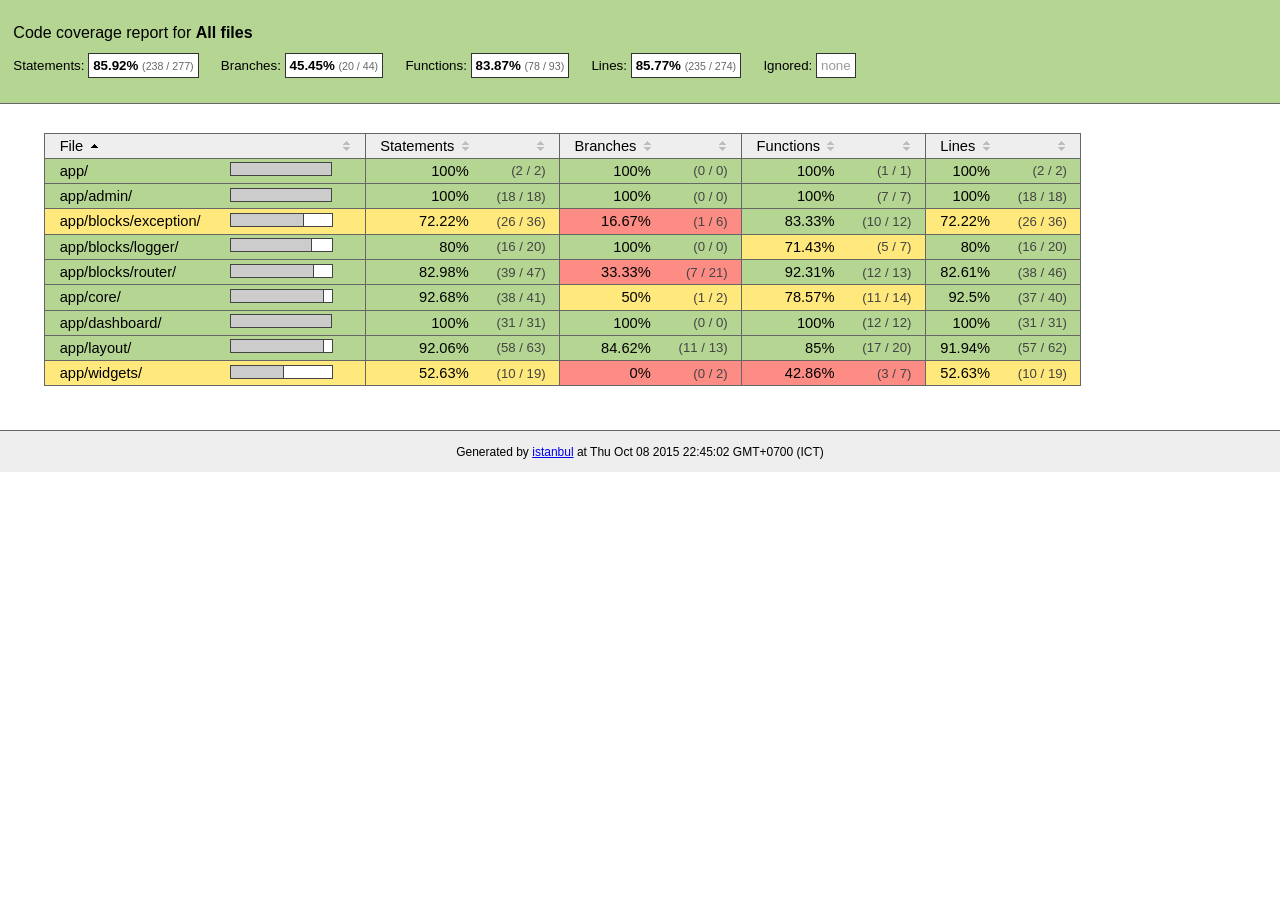
<file: report/coverage/report-html/index.html>
<!doctype html>
<html lang="en">
<head>
    <title>Code coverage report for All files</title>
    <meta charset="utf-8">
    <link rel="stylesheet" href="prettify.css">
    <link rel="stylesheet" href="base.css">
    <style type='text/css'>
        div.coverage-summary .sorter {
            background-image: url(sort-arrow-sprite.png);
        }
    </style>
</head>
<body>
<div class="header high">
    <h1>Code coverage report for <span class="entity">All files</span></h1>
    <h2>
        Statements: <span class="metric">85.92% <small>(238 / 277)</small></span> &nbsp;&nbsp;&nbsp;&nbsp;
        Branches: <span class="metric">45.45% <small>(20 / 44)</small></span> &nbsp;&nbsp;&nbsp;&nbsp;
        Functions: <span class="metric">83.87% <small>(78 / 93)</small></span> &nbsp;&nbsp;&nbsp;&nbsp;
        Lines: <span class="metric">85.77% <small>(235 / 274)</small></span> &nbsp;&nbsp;&nbsp;&nbsp;
        Ignored: <span class="metric"><span class="ignore-none">none</span></span> &nbsp;&nbsp;&nbsp;&nbsp;
    </h2>
    <div class="path"></div>
</div>
<div class="body">
<div class="coverage-summary">
<table>
<thead>
<tr>
   <th data-col="file" data-fmt="html" data-html="true" class="file">File</th>
   <th data-col="pic" data-type="number" data-fmt="html" data-html="true" class="pic"></th>
   <th data-col="statements" data-type="number" data-fmt="pct" class="pct">Statements</th>
   <th data-col="statements_raw" data-type="number" data-fmt="html" class="abs"></th>
   <th data-col="branches" data-type="number" data-fmt="pct" class="pct">Branches</th>
   <th data-col="branches_raw" data-type="number" data-fmt="html" class="abs"></th>
   <th data-col="functions" data-type="number" data-fmt="pct" class="pct">Functions</th>
   <th data-col="functions_raw" data-type="number" data-fmt="html" class="abs"></th>
   <th data-col="lines" data-type="number" data-fmt="pct" class="pct">Lines</th>
   <th data-col="lines_raw" data-type="number" data-fmt="html" class="abs"></th>
</tr>
</thead>
<tbody><tr>
	<td class="file high" data-value="app/"><a href="app/index.html">app/</a></td>
	<td data-value="100" class="pic high"><span class="cover-fill cover-full" style="width: 100px;"></span><span class="cover-empty" style="width:0px;"></span></td>
	<td data-value="100" class="pct high">100%</td>
	<td data-value="2" class="abs high">(2&nbsp;/&nbsp;2)</td>
	<td data-value="100" class="pct high">100%</td>
	<td data-value="0" class="abs high">(0&nbsp;/&nbsp;0)</td>
	<td data-value="100" class="pct high">100%</td>
	<td data-value="1" class="abs high">(1&nbsp;/&nbsp;1)</td>
	<td data-value="100" class="pct high">100%</td>
	<td data-value="2" class="abs high">(2&nbsp;/&nbsp;2)</td>
	</tr>

<tr>
	<td class="file high" data-value="app/admin/"><a href="app/admin/index.html">app/admin/</a></td>
	<td data-value="100" class="pic high"><span class="cover-fill cover-full" style="width: 100px;"></span><span class="cover-empty" style="width:0px;"></span></td>
	<td data-value="100" class="pct high">100%</td>
	<td data-value="18" class="abs high">(18&nbsp;/&nbsp;18)</td>
	<td data-value="100" class="pct high">100%</td>
	<td data-value="0" class="abs high">(0&nbsp;/&nbsp;0)</td>
	<td data-value="100" class="pct high">100%</td>
	<td data-value="7" class="abs high">(7&nbsp;/&nbsp;7)</td>
	<td data-value="100" class="pct high">100%</td>
	<td data-value="18" class="abs high">(18&nbsp;/&nbsp;18)</td>
	</tr>

<tr>
	<td class="file medium" data-value="app/blocks/exception/"><a href="app/blocks/exception/index.html">app/blocks/exception/</a></td>
	<td data-value="72.22" class="pic medium"><span class="cover-fill" style="width: 72px;"></span><span class="cover-empty" style="width:28px;"></span></td>
	<td data-value="72.22" class="pct medium">72.22%</td>
	<td data-value="36" class="abs medium">(26&nbsp;/&nbsp;36)</td>
	<td data-value="16.67" class="pct low">16.67%</td>
	<td data-value="6" class="abs low">(1&nbsp;/&nbsp;6)</td>
	<td data-value="83.33" class="pct high">83.33%</td>
	<td data-value="12" class="abs high">(10&nbsp;/&nbsp;12)</td>
	<td data-value="72.22" class="pct medium">72.22%</td>
	<td data-value="36" class="abs medium">(26&nbsp;/&nbsp;36)</td>
	</tr>

<tr>
	<td class="file high" data-value="app/blocks/logger/"><a href="app/blocks/logger/index.html">app/blocks/logger/</a></td>
	<td data-value="80" class="pic high"><span class="cover-fill" style="width: 80px;"></span><span class="cover-empty" style="width:20px;"></span></td>
	<td data-value="80" class="pct high">80%</td>
	<td data-value="20" class="abs high">(16&nbsp;/&nbsp;20)</td>
	<td data-value="100" class="pct high">100%</td>
	<td data-value="0" class="abs high">(0&nbsp;/&nbsp;0)</td>
	<td data-value="71.43" class="pct medium">71.43%</td>
	<td data-value="7" class="abs medium">(5&nbsp;/&nbsp;7)</td>
	<td data-value="80" class="pct high">80%</td>
	<td data-value="20" class="abs high">(16&nbsp;/&nbsp;20)</td>
	</tr>

<tr>
	<td class="file high" data-value="app/blocks/router/"><a href="app/blocks/router/index.html">app/blocks/router/</a></td>
	<td data-value="82.98" class="pic high"><span class="cover-fill" style="width: 82px;"></span><span class="cover-empty" style="width:18px;"></span></td>
	<td data-value="82.98" class="pct high">82.98%</td>
	<td data-value="47" class="abs high">(39&nbsp;/&nbsp;47)</td>
	<td data-value="33.33" class="pct low">33.33%</td>
	<td data-value="21" class="abs low">(7&nbsp;/&nbsp;21)</td>
	<td data-value="92.31" class="pct high">92.31%</td>
	<td data-value="13" class="abs high">(12&nbsp;/&nbsp;13)</td>
	<td data-value="82.61" class="pct high">82.61%</td>
	<td data-value="46" class="abs high">(38&nbsp;/&nbsp;46)</td>
	</tr>

<tr>
	<td class="file high" data-value="app/core/"><a href="app/core/index.html">app/core/</a></td>
	<td data-value="92.68" class="pic high"><span class="cover-fill" style="width: 92px;"></span><span class="cover-empty" style="width:8px;"></span></td>
	<td data-value="92.68" class="pct high">92.68%</td>
	<td data-value="41" class="abs high">(38&nbsp;/&nbsp;41)</td>
	<td data-value="50" class="pct medium">50%</td>
	<td data-value="2" class="abs medium">(1&nbsp;/&nbsp;2)</td>
	<td data-value="78.57" class="pct medium">78.57%</td>
	<td data-value="14" class="abs medium">(11&nbsp;/&nbsp;14)</td>
	<td data-value="92.5" class="pct high">92.5%</td>
	<td data-value="40" class="abs high">(37&nbsp;/&nbsp;40)</td>
	</tr>

<tr>
	<td class="file high" data-value="app/dashboard/"><a href="app/dashboard/index.html">app/dashboard/</a></td>
	<td data-value="100" class="pic high"><span class="cover-fill cover-full" style="width: 100px;"></span><span class="cover-empty" style="width:0px;"></span></td>
	<td data-value="100" class="pct high">100%</td>
	<td data-value="31" class="abs high">(31&nbsp;/&nbsp;31)</td>
	<td data-value="100" class="pct high">100%</td>
	<td data-value="0" class="abs high">(0&nbsp;/&nbsp;0)</td>
	<td data-value="100" class="pct high">100%</td>
	<td data-value="12" class="abs high">(12&nbsp;/&nbsp;12)</td>
	<td data-value="100" class="pct high">100%</td>
	<td data-value="31" class="abs high">(31&nbsp;/&nbsp;31)</td>
	</tr>

<tr>
	<td class="file high" data-value="app/layout/"><a href="app/layout/index.html">app/layout/</a></td>
	<td data-value="92.06" class="pic high"><span class="cover-fill" style="width: 92px;"></span><span class="cover-empty" style="width:8px;"></span></td>
	<td data-value="92.06" class="pct high">92.06%</td>
	<td data-value="63" class="abs high">(58&nbsp;/&nbsp;63)</td>
	<td data-value="84.62" class="pct high">84.62%</td>
	<td data-value="13" class="abs high">(11&nbsp;/&nbsp;13)</td>
	<td data-value="85" class="pct high">85%</td>
	<td data-value="20" class="abs high">(17&nbsp;/&nbsp;20)</td>
	<td data-value="91.94" class="pct high">91.94%</td>
	<td data-value="62" class="abs high">(57&nbsp;/&nbsp;62)</td>
	</tr>

<tr>
	<td class="file medium" data-value="app/widgets/"><a href="app/widgets/index.html">app/widgets/</a></td>
	<td data-value="52.63" class="pic medium"><span class="cover-fill" style="width: 52px;"></span><span class="cover-empty" style="width:48px;"></span></td>
	<td data-value="52.63" class="pct medium">52.63%</td>
	<td data-value="19" class="abs medium">(10&nbsp;/&nbsp;19)</td>
	<td data-value="0" class="pct low">0%</td>
	<td data-value="2" class="abs low">(0&nbsp;/&nbsp;2)</td>
	<td data-value="42.86" class="pct low">42.86%</td>
	<td data-value="7" class="abs low">(3&nbsp;/&nbsp;7)</td>
	<td data-value="52.63" class="pct medium">52.63%</td>
	<td data-value="19" class="abs medium">(10&nbsp;/&nbsp;19)</td>
	</tr>

</tbody>
</table>
</div>
</div>
<div class="footer">
    <div class="meta">Generated by <a href="http://istanbul-js.org/" target="_blank">istanbul</a> at Thu Oct 08 2015 22:45:02 GMT+0700 (ICT)</div>
</div>
<script src="prettify.js"></script>
<script>
window.onload = function () {
        if (typeof prettyPrint === 'function') {
            prettyPrint();
        }
};
</script>
<script src="sorter.js"></script>
</body>
</html>
</file>
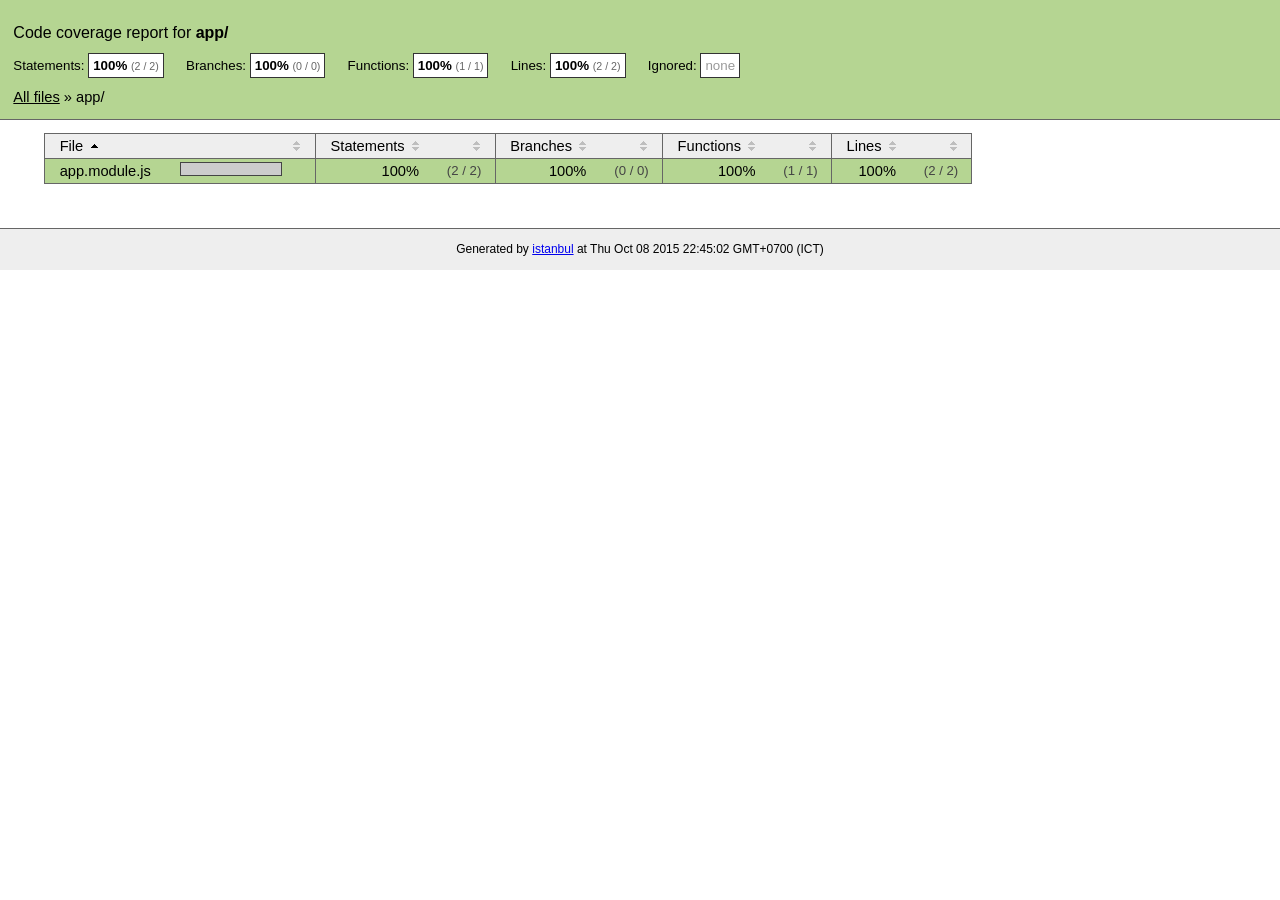
<file: report/coverage/report-html/app/index.html>
<!doctype html>
<html lang="en">
<head>
    <title>Code coverage report for app/</title>
    <meta charset="utf-8">
    <link rel="stylesheet" href="../prettify.css">
    <link rel="stylesheet" href="../base.css">
    <style type='text/css'>
        div.coverage-summary .sorter {
            background-image: url(../sort-arrow-sprite.png);
        }
    </style>
</head>
<body>
<div class="header high">
    <h1>Code coverage report for <span class="entity">app/</span></h1>
    <h2>
        Statements: <span class="metric">100% <small>(2 / 2)</small></span> &nbsp;&nbsp;&nbsp;&nbsp;
        Branches: <span class="metric">100% <small>(0 / 0)</small></span> &nbsp;&nbsp;&nbsp;&nbsp;
        Functions: <span class="metric">100% <small>(1 / 1)</small></span> &nbsp;&nbsp;&nbsp;&nbsp;
        Lines: <span class="metric">100% <small>(2 / 2)</small></span> &nbsp;&nbsp;&nbsp;&nbsp;
        Ignored: <span class="metric"><span class="ignore-none">none</span></span> &nbsp;&nbsp;&nbsp;&nbsp;
    </h2>
    <div class="path"><a href="../index.html">All files</a> &#187; app/</div>
</div>
<div class="body">
<div class="coverage-summary">
<table>
<thead>
<tr>
   <th data-col="file" data-fmt="html" data-html="true" class="file">File</th>
   <th data-col="pic" data-type="number" data-fmt="html" data-html="true" class="pic"></th>
   <th data-col="statements" data-type="number" data-fmt="pct" class="pct">Statements</th>
   <th data-col="statements_raw" data-type="number" data-fmt="html" class="abs"></th>
   <th data-col="branches" data-type="number" data-fmt="pct" class="pct">Branches</th>
   <th data-col="branches_raw" data-type="number" data-fmt="html" class="abs"></th>
   <th data-col="functions" data-type="number" data-fmt="pct" class="pct">Functions</th>
   <th data-col="functions_raw" data-type="number" data-fmt="html" class="abs"></th>
   <th data-col="lines" data-type="number" data-fmt="pct" class="pct">Lines</th>
   <th data-col="lines_raw" data-type="number" data-fmt="html" class="abs"></th>
</tr>
</thead>
<tbody><tr>
	<td class="file high" data-value="app.module.js"><a href="app.module.js.html">app.module.js</a></td>
	<td data-value="100" class="pic high"><span class="cover-fill cover-full" style="width: 100px;"></span><span class="cover-empty" style="width:0px;"></span></td>
	<td data-value="100" class="pct high">100%</td>
	<td data-value="2" class="abs high">(2&nbsp;/&nbsp;2)</td>
	<td data-value="100" class="pct high">100%</td>
	<td data-value="0" class="abs high">(0&nbsp;/&nbsp;0)</td>
	<td data-value="100" class="pct high">100%</td>
	<td data-value="1" class="abs high">(1&nbsp;/&nbsp;1)</td>
	<td data-value="100" class="pct high">100%</td>
	<td data-value="2" class="abs high">(2&nbsp;/&nbsp;2)</td>
	</tr>

</tbody>
</table>
</div>
</div>
<div class="footer">
    <div class="meta">Generated by <a href="http://istanbul-js.org/" target="_blank">istanbul</a> at Thu Oct 08 2015 22:45:02 GMT+0700 (ICT)</div>
</div>
<script src="../prettify.js"></script>
<script>
window.onload = function () {
        if (typeof prettyPrint === 'function') {
            prettyPrint();
        }
};
</script>
<script src="../sorter.js"></script>
</body>
</html>
</file>
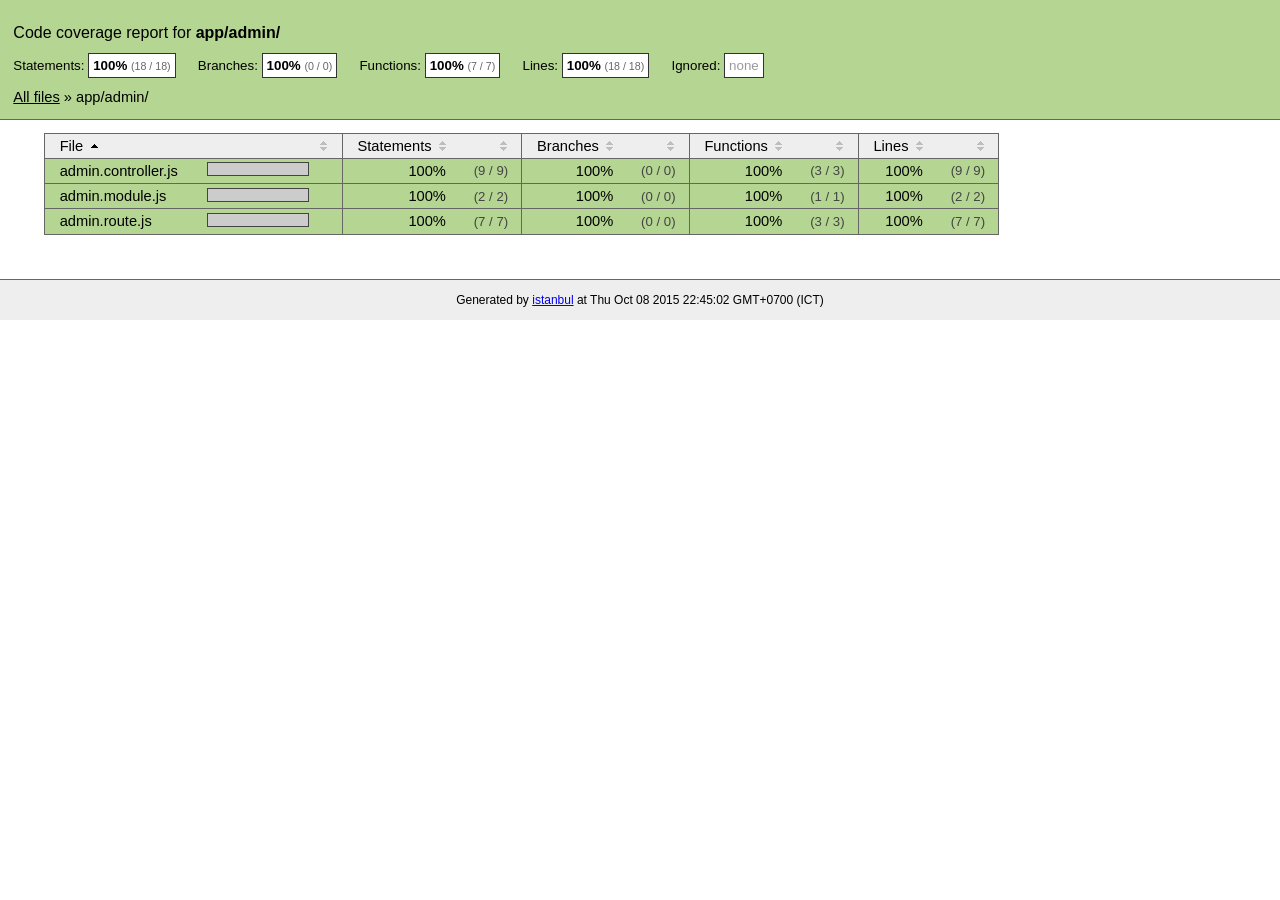
<file: report/coverage/report-html/app/admin/index.html>
<!doctype html>
<html lang="en">
<head>
    <title>Code coverage report for app/admin/</title>
    <meta charset="utf-8">
    <link rel="stylesheet" href="../../prettify.css">
    <link rel="stylesheet" href="../../base.css">
    <style type='text/css'>
        div.coverage-summary .sorter {
            background-image: url(../../sort-arrow-sprite.png);
        }
    </style>
</head>
<body>
<div class="header high">
    <h1>Code coverage report for <span class="entity">app/admin/</span></h1>
    <h2>
        Statements: <span class="metric">100% <small>(18 / 18)</small></span> &nbsp;&nbsp;&nbsp;&nbsp;
        Branches: <span class="metric">100% <small>(0 / 0)</small></span> &nbsp;&nbsp;&nbsp;&nbsp;
        Functions: <span class="metric">100% <small>(7 / 7)</small></span> &nbsp;&nbsp;&nbsp;&nbsp;
        Lines: <span class="metric">100% <small>(18 / 18)</small></span> &nbsp;&nbsp;&nbsp;&nbsp;
        Ignored: <span class="metric"><span class="ignore-none">none</span></span> &nbsp;&nbsp;&nbsp;&nbsp;
    </h2>
    <div class="path"><a href="../../index.html">All files</a> &#187; app/admin/</div>
</div>
<div class="body">
<div class="coverage-summary">
<table>
<thead>
<tr>
   <th data-col="file" data-fmt="html" data-html="true" class="file">File</th>
   <th data-col="pic" data-type="number" data-fmt="html" data-html="true" class="pic"></th>
   <th data-col="statements" data-type="number" data-fmt="pct" class="pct">Statements</th>
   <th data-col="statements_raw" data-type="number" data-fmt="html" class="abs"></th>
   <th data-col="branches" data-type="number" data-fmt="pct" class="pct">Branches</th>
   <th data-col="branches_raw" data-type="number" data-fmt="html" class="abs"></th>
   <th data-col="functions" data-type="number" data-fmt="pct" class="pct">Functions</th>
   <th data-col="functions_raw" data-type="number" data-fmt="html" class="abs"></th>
   <th data-col="lines" data-type="number" data-fmt="pct" class="pct">Lines</th>
   <th data-col="lines_raw" data-type="number" data-fmt="html" class="abs"></th>
</tr>
</thead>
<tbody><tr>
	<td class="file high" data-value="admin.controller.js"><a href="admin.controller.js.html">admin.controller.js</a></td>
	<td data-value="100" class="pic high"><span class="cover-fill cover-full" style="width: 100px;"></span><span class="cover-empty" style="width:0px;"></span></td>
	<td data-value="100" class="pct high">100%</td>
	<td data-value="9" class="abs high">(9&nbsp;/&nbsp;9)</td>
	<td data-value="100" class="pct high">100%</td>
	<td data-value="0" class="abs high">(0&nbsp;/&nbsp;0)</td>
	<td data-value="100" class="pct high">100%</td>
	<td data-value="3" class="abs high">(3&nbsp;/&nbsp;3)</td>
	<td data-value="100" class="pct high">100%</td>
	<td data-value="9" class="abs high">(9&nbsp;/&nbsp;9)</td>
	</tr>

<tr>
	<td class="file high" data-value="admin.module.js"><a href="admin.module.js.html">admin.module.js</a></td>
	<td data-value="100" class="pic high"><span class="cover-fill cover-full" style="width: 100px;"></span><span class="cover-empty" style="width:0px;"></span></td>
	<td data-value="100" class="pct high">100%</td>
	<td data-value="2" class="abs high">(2&nbsp;/&nbsp;2)</td>
	<td data-value="100" class="pct high">100%</td>
	<td data-value="0" class="abs high">(0&nbsp;/&nbsp;0)</td>
	<td data-value="100" class="pct high">100%</td>
	<td data-value="1" class="abs high">(1&nbsp;/&nbsp;1)</td>
	<td data-value="100" class="pct high">100%</td>
	<td data-value="2" class="abs high">(2&nbsp;/&nbsp;2)</td>
	</tr>

<tr>
	<td class="file high" data-value="admin.route.js"><a href="admin.route.js.html">admin.route.js</a></td>
	<td data-value="100" class="pic high"><span class="cover-fill cover-full" style="width: 100px;"></span><span class="cover-empty" style="width:0px;"></span></td>
	<td data-value="100" class="pct high">100%</td>
	<td data-value="7" class="abs high">(7&nbsp;/&nbsp;7)</td>
	<td data-value="100" class="pct high">100%</td>
	<td data-value="0" class="abs high">(0&nbsp;/&nbsp;0)</td>
	<td data-value="100" class="pct high">100%</td>
	<td data-value="3" class="abs high">(3&nbsp;/&nbsp;3)</td>
	<td data-value="100" class="pct high">100%</td>
	<td data-value="7" class="abs high">(7&nbsp;/&nbsp;7)</td>
	</tr>

</tbody>
</table>
</div>
</div>
<div class="footer">
    <div class="meta">Generated by <a href="http://istanbul-js.org/" target="_blank">istanbul</a> at Thu Oct 08 2015 22:45:02 GMT+0700 (ICT)</div>
</div>
<script src="../../prettify.js"></script>
<script>
window.onload = function () {
        if (typeof prettyPrint === 'function') {
            prettyPrint();
        }
};
</script>
<script src="../../sorter.js"></script>
</body>
</html>
</file>
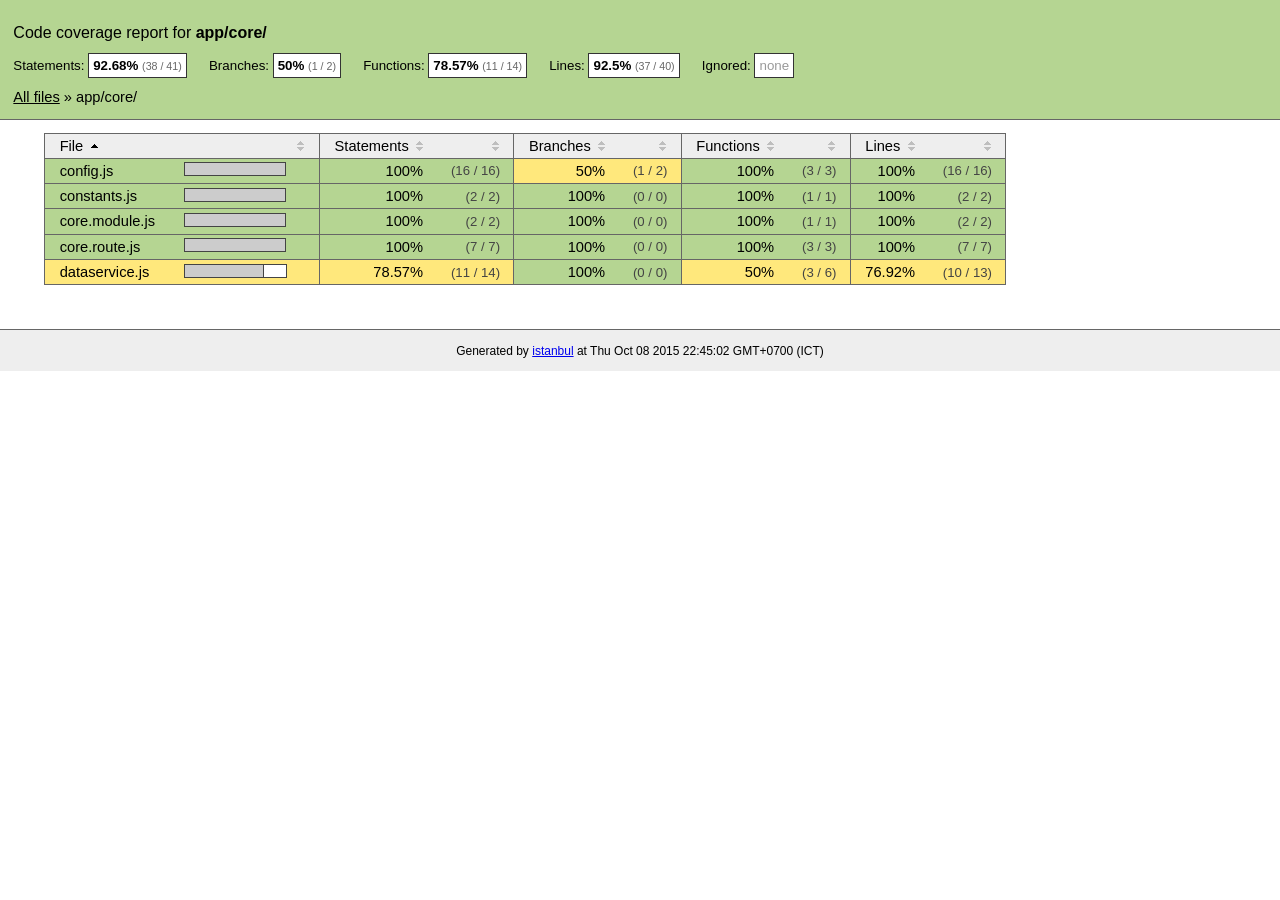
<file: report/coverage/report-html/app/core/index.html>
<!doctype html>
<html lang="en">
<head>
    <title>Code coverage report for app/core/</title>
    <meta charset="utf-8">
    <link rel="stylesheet" href="../../prettify.css">
    <link rel="stylesheet" href="../../base.css">
    <style type='text/css'>
        div.coverage-summary .sorter {
            background-image: url(../../sort-arrow-sprite.png);
        }
    </style>
</head>
<body>
<div class="header high">
    <h1>Code coverage report for <span class="entity">app/core/</span></h1>
    <h2>
        Statements: <span class="metric">92.68% <small>(38 / 41)</small></span> &nbsp;&nbsp;&nbsp;&nbsp;
        Branches: <span class="metric">50% <small>(1 / 2)</small></span> &nbsp;&nbsp;&nbsp;&nbsp;
        Functions: <span class="metric">78.57% <small>(11 / 14)</small></span> &nbsp;&nbsp;&nbsp;&nbsp;
        Lines: <span class="metric">92.5% <small>(37 / 40)</small></span> &nbsp;&nbsp;&nbsp;&nbsp;
        Ignored: <span class="metric"><span class="ignore-none">none</span></span> &nbsp;&nbsp;&nbsp;&nbsp;
    </h2>
    <div class="path"><a href="../../index.html">All files</a> &#187; app/core/</div>
</div>
<div class="body">
<div class="coverage-summary">
<table>
<thead>
<tr>
   <th data-col="file" data-fmt="html" data-html="true" class="file">File</th>
   <th data-col="pic" data-type="number" data-fmt="html" data-html="true" class="pic"></th>
   <th data-col="statements" data-type="number" data-fmt="pct" class="pct">Statements</th>
   <th data-col="statements_raw" data-type="number" data-fmt="html" class="abs"></th>
   <th data-col="branches" data-type="number" data-fmt="pct" class="pct">Branches</th>
   <th data-col="branches_raw" data-type="number" data-fmt="html" class="abs"></th>
   <th data-col="functions" data-type="number" data-fmt="pct" class="pct">Functions</th>
   <th data-col="functions_raw" data-type="number" data-fmt="html" class="abs"></th>
   <th data-col="lines" data-type="number" data-fmt="pct" class="pct">Lines</th>
   <th data-col="lines_raw" data-type="number" data-fmt="html" class="abs"></th>
</tr>
</thead>
<tbody><tr>
	<td class="file high" data-value="config.js"><a href="config.js.html">config.js</a></td>
	<td data-value="100" class="pic high"><span class="cover-fill cover-full" style="width: 100px;"></span><span class="cover-empty" style="width:0px;"></span></td>
	<td data-value="100" class="pct high">100%</td>
	<td data-value="16" class="abs high">(16&nbsp;/&nbsp;16)</td>
	<td data-value="50" class="pct medium">50%</td>
	<td data-value="2" class="abs medium">(1&nbsp;/&nbsp;2)</td>
	<td data-value="100" class="pct high">100%</td>
	<td data-value="3" class="abs high">(3&nbsp;/&nbsp;3)</td>
	<td data-value="100" class="pct high">100%</td>
	<td data-value="16" class="abs high">(16&nbsp;/&nbsp;16)</td>
	</tr>

<tr>
	<td class="file high" data-value="constants.js"><a href="constants.js.html">constants.js</a></td>
	<td data-value="100" class="pic high"><span class="cover-fill cover-full" style="width: 100px;"></span><span class="cover-empty" style="width:0px;"></span></td>
	<td data-value="100" class="pct high">100%</td>
	<td data-value="2" class="abs high">(2&nbsp;/&nbsp;2)</td>
	<td data-value="100" class="pct high">100%</td>
	<td data-value="0" class="abs high">(0&nbsp;/&nbsp;0)</td>
	<td data-value="100" class="pct high">100%</td>
	<td data-value="1" class="abs high">(1&nbsp;/&nbsp;1)</td>
	<td data-value="100" class="pct high">100%</td>
	<td data-value="2" class="abs high">(2&nbsp;/&nbsp;2)</td>
	</tr>

<tr>
	<td class="file high" data-value="core.module.js"><a href="core.module.js.html">core.module.js</a></td>
	<td data-value="100" class="pic high"><span class="cover-fill cover-full" style="width: 100px;"></span><span class="cover-empty" style="width:0px;"></span></td>
	<td data-value="100" class="pct high">100%</td>
	<td data-value="2" class="abs high">(2&nbsp;/&nbsp;2)</td>
	<td data-value="100" class="pct high">100%</td>
	<td data-value="0" class="abs high">(0&nbsp;/&nbsp;0)</td>
	<td data-value="100" class="pct high">100%</td>
	<td data-value="1" class="abs high">(1&nbsp;/&nbsp;1)</td>
	<td data-value="100" class="pct high">100%</td>
	<td data-value="2" class="abs high">(2&nbsp;/&nbsp;2)</td>
	</tr>

<tr>
	<td class="file high" data-value="core.route.js"><a href="core.route.js.html">core.route.js</a></td>
	<td data-value="100" class="pic high"><span class="cover-fill cover-full" style="width: 100px;"></span><span class="cover-empty" style="width:0px;"></span></td>
	<td data-value="100" class="pct high">100%</td>
	<td data-value="7" class="abs high">(7&nbsp;/&nbsp;7)</td>
	<td data-value="100" class="pct high">100%</td>
	<td data-value="0" class="abs high">(0&nbsp;/&nbsp;0)</td>
	<td data-value="100" class="pct high">100%</td>
	<td data-value="3" class="abs high">(3&nbsp;/&nbsp;3)</td>
	<td data-value="100" class="pct high">100%</td>
	<td data-value="7" class="abs high">(7&nbsp;/&nbsp;7)</td>
	</tr>

<tr>
	<td class="file medium" data-value="dataservice.js"><a href="dataservice.js.html">dataservice.js</a></td>
	<td data-value="78.57" class="pic medium"><span class="cover-fill" style="width: 78px;"></span><span class="cover-empty" style="width:22px;"></span></td>
	<td data-value="78.57" class="pct medium">78.57%</td>
	<td data-value="14" class="abs medium">(11&nbsp;/&nbsp;14)</td>
	<td data-value="100" class="pct high">100%</td>
	<td data-value="0" class="abs high">(0&nbsp;/&nbsp;0)</td>
	<td data-value="50" class="pct medium">50%</td>
	<td data-value="6" class="abs medium">(3&nbsp;/&nbsp;6)</td>
	<td data-value="76.92" class="pct medium">76.92%</td>
	<td data-value="13" class="abs medium">(10&nbsp;/&nbsp;13)</td>
	</tr>

</tbody>
</table>
</div>
</div>
<div class="footer">
    <div class="meta">Generated by <a href="http://istanbul-js.org/" target="_blank">istanbul</a> at Thu Oct 08 2015 22:45:02 GMT+0700 (ICT)</div>
</div>
<script src="../../prettify.js"></script>
<script>
window.onload = function () {
        if (typeof prettyPrint === 'function') {
            prettyPrint();
        }
};
</script>
<script src="../../sorter.js"></script>
</body>
</html>
</file>
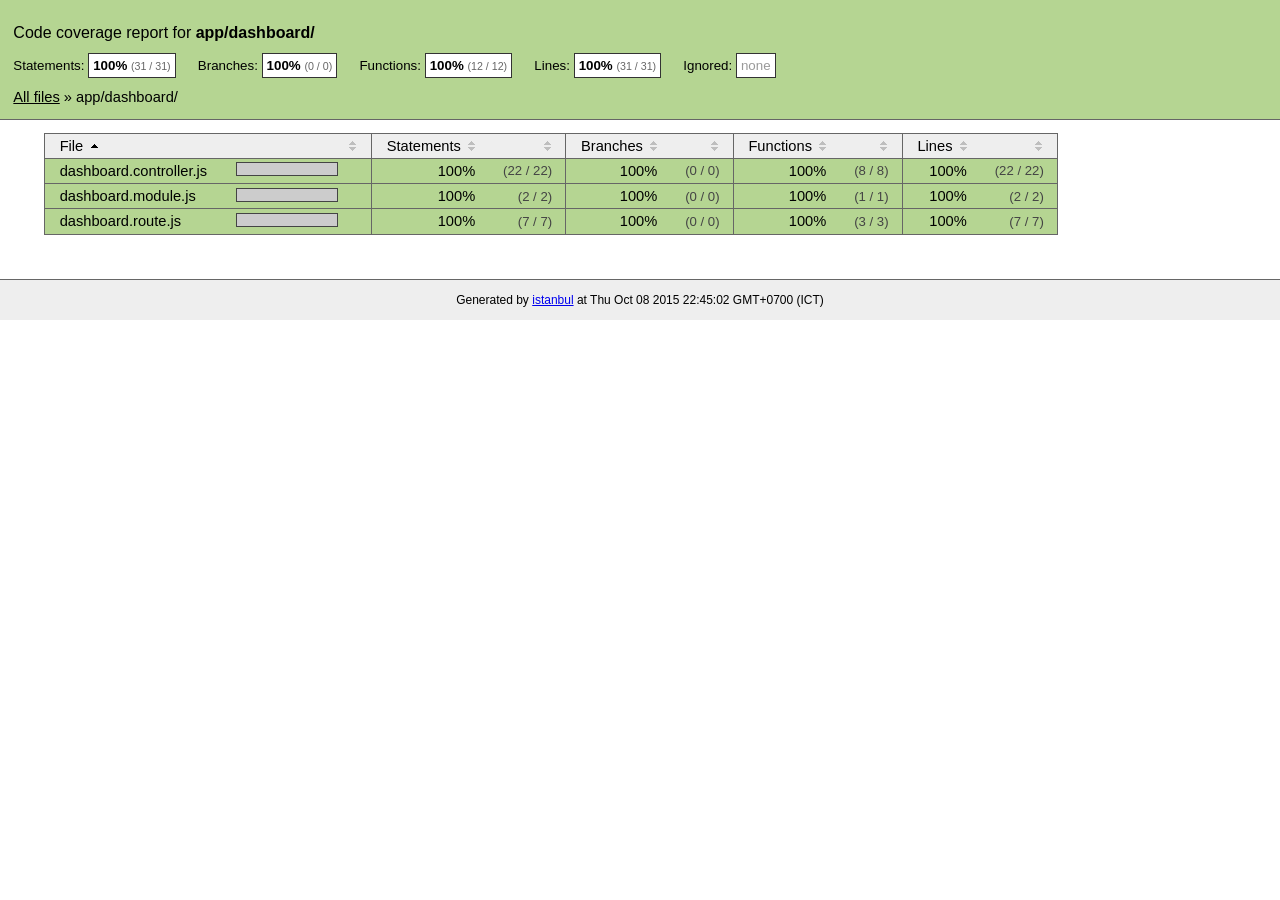
<file: report/coverage/report-html/app/dashboard/index.html>
<!doctype html>
<html lang="en">
<head>
    <title>Code coverage report for app/dashboard/</title>
    <meta charset="utf-8">
    <link rel="stylesheet" href="../../prettify.css">
    <link rel="stylesheet" href="../../base.css">
    <style type='text/css'>
        div.coverage-summary .sorter {
            background-image: url(../../sort-arrow-sprite.png);
        }
    </style>
</head>
<body>
<div class="header high">
    <h1>Code coverage report for <span class="entity">app/dashboard/</span></h1>
    <h2>
        Statements: <span class="metric">100% <small>(31 / 31)</small></span> &nbsp;&nbsp;&nbsp;&nbsp;
        Branches: <span class="metric">100% <small>(0 / 0)</small></span> &nbsp;&nbsp;&nbsp;&nbsp;
        Functions: <span class="metric">100% <small>(12 / 12)</small></span> &nbsp;&nbsp;&nbsp;&nbsp;
        Lines: <span class="metric">100% <small>(31 / 31)</small></span> &nbsp;&nbsp;&nbsp;&nbsp;
        Ignored: <span class="metric"><span class="ignore-none">none</span></span> &nbsp;&nbsp;&nbsp;&nbsp;
    </h2>
    <div class="path"><a href="../../index.html">All files</a> &#187; app/dashboard/</div>
</div>
<div class="body">
<div class="coverage-summary">
<table>
<thead>
<tr>
   <th data-col="file" data-fmt="html" data-html="true" class="file">File</th>
   <th data-col="pic" data-type="number" data-fmt="html" data-html="true" class="pic"></th>
   <th data-col="statements" data-type="number" data-fmt="pct" class="pct">Statements</th>
   <th data-col="statements_raw" data-type="number" data-fmt="html" class="abs"></th>
   <th data-col="branches" data-type="number" data-fmt="pct" class="pct">Branches</th>
   <th data-col="branches_raw" data-type="number" data-fmt="html" class="abs"></th>
   <th data-col="functions" data-type="number" data-fmt="pct" class="pct">Functions</th>
   <th data-col="functions_raw" data-type="number" data-fmt="html" class="abs"></th>
   <th data-col="lines" data-type="number" data-fmt="pct" class="pct">Lines</th>
   <th data-col="lines_raw" data-type="number" data-fmt="html" class="abs"></th>
</tr>
</thead>
<tbody><tr>
	<td class="file high" data-value="dashboard.controller.js"><a href="dashboard.controller.js.html">dashboard.controller.js</a></td>
	<td data-value="100" class="pic high"><span class="cover-fill cover-full" style="width: 100px;"></span><span class="cover-empty" style="width:0px;"></span></td>
	<td data-value="100" class="pct high">100%</td>
	<td data-value="22" class="abs high">(22&nbsp;/&nbsp;22)</td>
	<td data-value="100" class="pct high">100%</td>
	<td data-value="0" class="abs high">(0&nbsp;/&nbsp;0)</td>
	<td data-value="100" class="pct high">100%</td>
	<td data-value="8" class="abs high">(8&nbsp;/&nbsp;8)</td>
	<td data-value="100" class="pct high">100%</td>
	<td data-value="22" class="abs high">(22&nbsp;/&nbsp;22)</td>
	</tr>

<tr>
	<td class="file high" data-value="dashboard.module.js"><a href="dashboard.module.js.html">dashboard.module.js</a></td>
	<td data-value="100" class="pic high"><span class="cover-fill cover-full" style="width: 100px;"></span><span class="cover-empty" style="width:0px;"></span></td>
	<td data-value="100" class="pct high">100%</td>
	<td data-value="2" class="abs high">(2&nbsp;/&nbsp;2)</td>
	<td data-value="100" class="pct high">100%</td>
	<td data-value="0" class="abs high">(0&nbsp;/&nbsp;0)</td>
	<td data-value="100" class="pct high">100%</td>
	<td data-value="1" class="abs high">(1&nbsp;/&nbsp;1)</td>
	<td data-value="100" class="pct high">100%</td>
	<td data-value="2" class="abs high">(2&nbsp;/&nbsp;2)</td>
	</tr>

<tr>
	<td class="file high" data-value="dashboard.route.js"><a href="dashboard.route.js.html">dashboard.route.js</a></td>
	<td data-value="100" class="pic high"><span class="cover-fill cover-full" style="width: 100px;"></span><span class="cover-empty" style="width:0px;"></span></td>
	<td data-value="100" class="pct high">100%</td>
	<td data-value="7" class="abs high">(7&nbsp;/&nbsp;7)</td>
	<td data-value="100" class="pct high">100%</td>
	<td data-value="0" class="abs high">(0&nbsp;/&nbsp;0)</td>
	<td data-value="100" class="pct high">100%</td>
	<td data-value="3" class="abs high">(3&nbsp;/&nbsp;3)</td>
	<td data-value="100" class="pct high">100%</td>
	<td data-value="7" class="abs high">(7&nbsp;/&nbsp;7)</td>
	</tr>

</tbody>
</table>
</div>
</div>
<div class="footer">
    <div class="meta">Generated by <a href="http://istanbul-js.org/" target="_blank">istanbul</a> at Thu Oct 08 2015 22:45:02 GMT+0700 (ICT)</div>
</div>
<script src="../../prettify.js"></script>
<script>
window.onload = function () {
        if (typeof prettyPrint === 'function') {
            prettyPrint();
        }
};
</script>
<script src="../../sorter.js"></script>
</body>
</html>
</file>
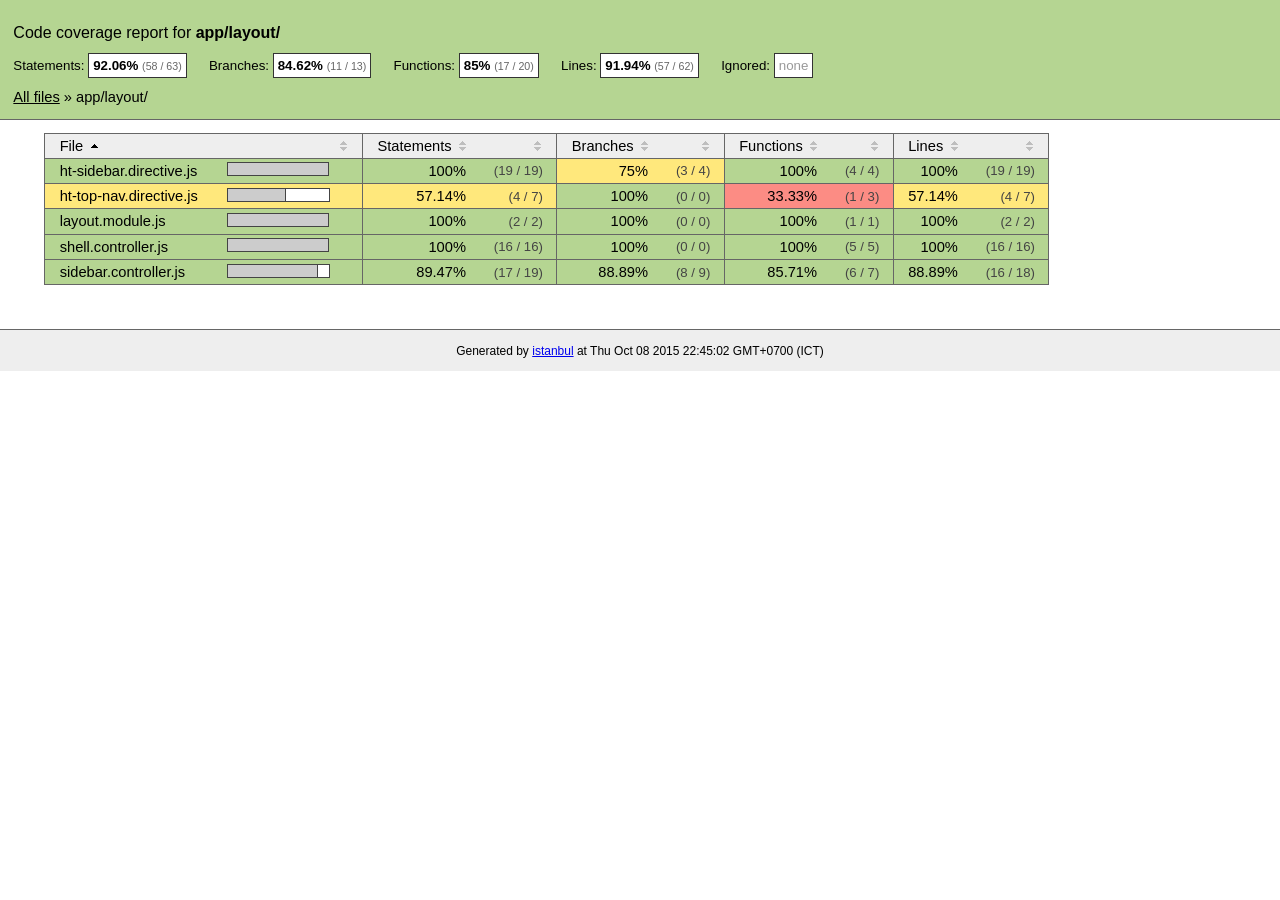
<file: report/coverage/report-html/app/layout/index.html>
<!doctype html>
<html lang="en">
<head>
    <title>Code coverage report for app/layout/</title>
    <meta charset="utf-8">
    <link rel="stylesheet" href="../../prettify.css">
    <link rel="stylesheet" href="../../base.css">
    <style type='text/css'>
        div.coverage-summary .sorter {
            background-image: url(../../sort-arrow-sprite.png);
        }
    </style>
</head>
<body>
<div class="header high">
    <h1>Code coverage report for <span class="entity">app/layout/</span></h1>
    <h2>
        Statements: <span class="metric">92.06% <small>(58 / 63)</small></span> &nbsp;&nbsp;&nbsp;&nbsp;
        Branches: <span class="metric">84.62% <small>(11 / 13)</small></span> &nbsp;&nbsp;&nbsp;&nbsp;
        Functions: <span class="metric">85% <small>(17 / 20)</small></span> &nbsp;&nbsp;&nbsp;&nbsp;
        Lines: <span class="metric">91.94% <small>(57 / 62)</small></span> &nbsp;&nbsp;&nbsp;&nbsp;
        Ignored: <span class="metric"><span class="ignore-none">none</span></span> &nbsp;&nbsp;&nbsp;&nbsp;
    </h2>
    <div class="path"><a href="../../index.html">All files</a> &#187; app/layout/</div>
</div>
<div class="body">
<div class="coverage-summary">
<table>
<thead>
<tr>
   <th data-col="file" data-fmt="html" data-html="true" class="file">File</th>
   <th data-col="pic" data-type="number" data-fmt="html" data-html="true" class="pic"></th>
   <th data-col="statements" data-type="number" data-fmt="pct" class="pct">Statements</th>
   <th data-col="statements_raw" data-type="number" data-fmt="html" class="abs"></th>
   <th data-col="branches" data-type="number" data-fmt="pct" class="pct">Branches</th>
   <th data-col="branches_raw" data-type="number" data-fmt="html" class="abs"></th>
   <th data-col="functions" data-type="number" data-fmt="pct" class="pct">Functions</th>
   <th data-col="functions_raw" data-type="number" data-fmt="html" class="abs"></th>
   <th data-col="lines" data-type="number" data-fmt="pct" class="pct">Lines</th>
   <th data-col="lines_raw" data-type="number" data-fmt="html" class="abs"></th>
</tr>
</thead>
<tbody><tr>
	<td class="file high" data-value="ht-sidebar.directive.js"><a href="ht-sidebar.directive.js.html">ht-sidebar.directive.js</a></td>
	<td data-value="100" class="pic high"><span class="cover-fill cover-full" style="width: 100px;"></span><span class="cover-empty" style="width:0px;"></span></td>
	<td data-value="100" class="pct high">100%</td>
	<td data-value="19" class="abs high">(19&nbsp;/&nbsp;19)</td>
	<td data-value="75" class="pct medium">75%</td>
	<td data-value="4" class="abs medium">(3&nbsp;/&nbsp;4)</td>
	<td data-value="100" class="pct high">100%</td>
	<td data-value="4" class="abs high">(4&nbsp;/&nbsp;4)</td>
	<td data-value="100" class="pct high">100%</td>
	<td data-value="19" class="abs high">(19&nbsp;/&nbsp;19)</td>
	</tr>

<tr>
	<td class="file medium" data-value="ht-top-nav.directive.js"><a href="ht-top-nav.directive.js.html">ht-top-nav.directive.js</a></td>
	<td data-value="57.14" class="pic medium"><span class="cover-fill" style="width: 57px;"></span><span class="cover-empty" style="width:43px;"></span></td>
	<td data-value="57.14" class="pct medium">57.14%</td>
	<td data-value="7" class="abs medium">(4&nbsp;/&nbsp;7)</td>
	<td data-value="100" class="pct high">100%</td>
	<td data-value="0" class="abs high">(0&nbsp;/&nbsp;0)</td>
	<td data-value="33.33" class="pct low">33.33%</td>
	<td data-value="3" class="abs low">(1&nbsp;/&nbsp;3)</td>
	<td data-value="57.14" class="pct medium">57.14%</td>
	<td data-value="7" class="abs medium">(4&nbsp;/&nbsp;7)</td>
	</tr>

<tr>
	<td class="file high" data-value="layout.module.js"><a href="layout.module.js.html">layout.module.js</a></td>
	<td data-value="100" class="pic high"><span class="cover-fill cover-full" style="width: 100px;"></span><span class="cover-empty" style="width:0px;"></span></td>
	<td data-value="100" class="pct high">100%</td>
	<td data-value="2" class="abs high">(2&nbsp;/&nbsp;2)</td>
	<td data-value="100" class="pct high">100%</td>
	<td data-value="0" class="abs high">(0&nbsp;/&nbsp;0)</td>
	<td data-value="100" class="pct high">100%</td>
	<td data-value="1" class="abs high">(1&nbsp;/&nbsp;1)</td>
	<td data-value="100" class="pct high">100%</td>
	<td data-value="2" class="abs high">(2&nbsp;/&nbsp;2)</td>
	</tr>

<tr>
	<td class="file high" data-value="shell.controller.js"><a href="shell.controller.js.html">shell.controller.js</a></td>
	<td data-value="100" class="pic high"><span class="cover-fill cover-full" style="width: 100px;"></span><span class="cover-empty" style="width:0px;"></span></td>
	<td data-value="100" class="pct high">100%</td>
	<td data-value="16" class="abs high">(16&nbsp;/&nbsp;16)</td>
	<td data-value="100" class="pct high">100%</td>
	<td data-value="0" class="abs high">(0&nbsp;/&nbsp;0)</td>
	<td data-value="100" class="pct high">100%</td>
	<td data-value="5" class="abs high">(5&nbsp;/&nbsp;5)</td>
	<td data-value="100" class="pct high">100%</td>
	<td data-value="16" class="abs high">(16&nbsp;/&nbsp;16)</td>
	</tr>

<tr>
	<td class="file high" data-value="sidebar.controller.js"><a href="sidebar.controller.js.html">sidebar.controller.js</a></td>
	<td data-value="89.47" class="pic high"><span class="cover-fill" style="width: 89px;"></span><span class="cover-empty" style="width:11px;"></span></td>
	<td data-value="89.47" class="pct high">89.47%</td>
	<td data-value="19" class="abs high">(17&nbsp;/&nbsp;19)</td>
	<td data-value="88.89" class="pct high">88.89%</td>
	<td data-value="9" class="abs high">(8&nbsp;/&nbsp;9)</td>
	<td data-value="85.71" class="pct high">85.71%</td>
	<td data-value="7" class="abs high">(6&nbsp;/&nbsp;7)</td>
	<td data-value="88.89" class="pct high">88.89%</td>
	<td data-value="18" class="abs high">(16&nbsp;/&nbsp;18)</td>
	</tr>

</tbody>
</table>
</div>
</div>
<div class="footer">
    <div class="meta">Generated by <a href="http://istanbul-js.org/" target="_blank">istanbul</a> at Thu Oct 08 2015 22:45:02 GMT+0700 (ICT)</div>
</div>
<script src="../../prettify.js"></script>
<script>
window.onload = function () {
        if (typeof prettyPrint === 'function') {
            prettyPrint();
        }
};
</script>
<script src="../../sorter.js"></script>
</body>
</html>
</file>
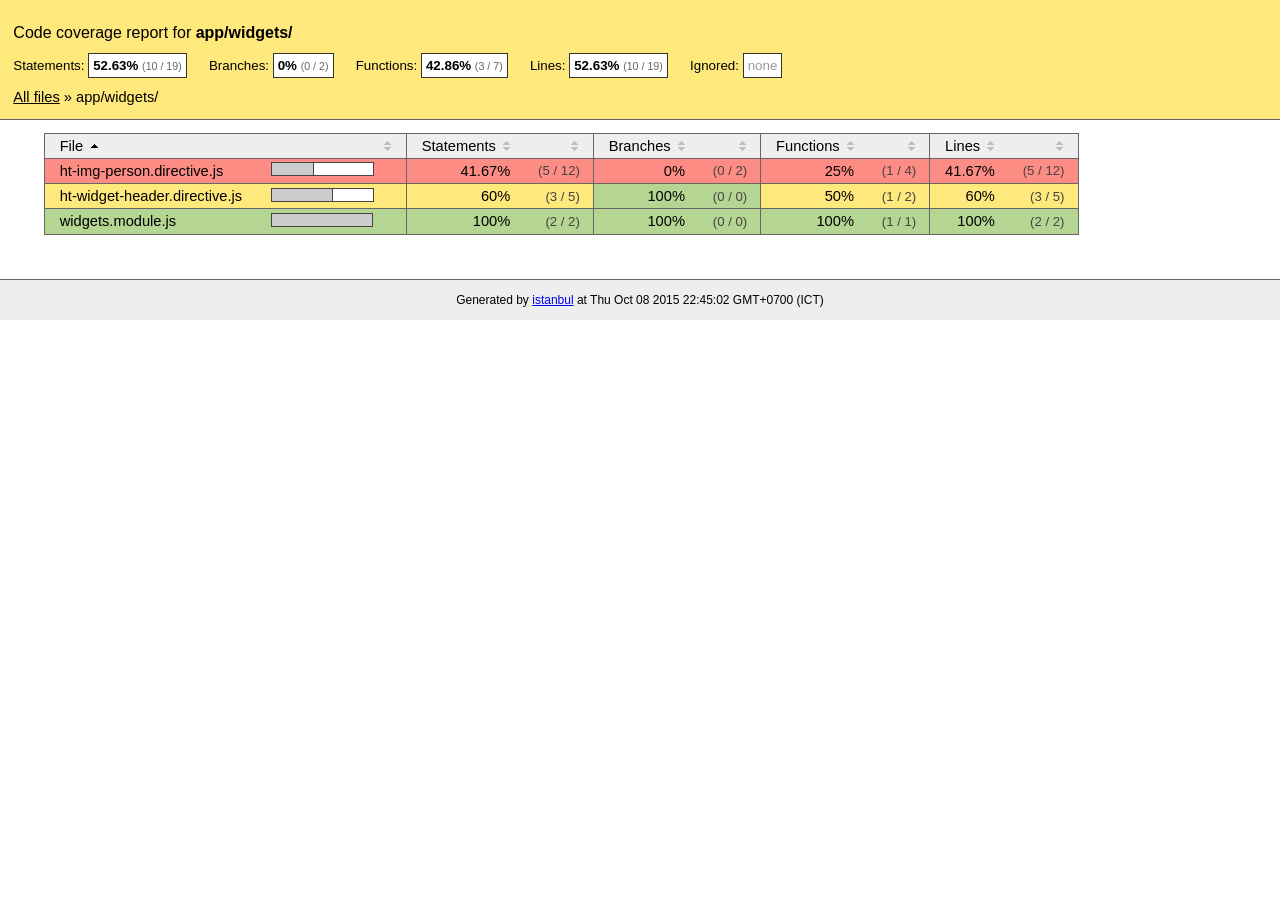
<file: report/coverage/report-html/app/widgets/index.html>
<!doctype html>
<html lang="en">
<head>
    <title>Code coverage report for app/widgets/</title>
    <meta charset="utf-8">
    <link rel="stylesheet" href="../../prettify.css">
    <link rel="stylesheet" href="../../base.css">
    <style type='text/css'>
        div.coverage-summary .sorter {
            background-image: url(../../sort-arrow-sprite.png);
        }
    </style>
</head>
<body>
<div class="header medium">
    <h1>Code coverage report for <span class="entity">app/widgets/</span></h1>
    <h2>
        Statements: <span class="metric">52.63% <small>(10 / 19)</small></span> &nbsp;&nbsp;&nbsp;&nbsp;
        Branches: <span class="metric">0% <small>(0 / 2)</small></span> &nbsp;&nbsp;&nbsp;&nbsp;
        Functions: <span class="metric">42.86% <small>(3 / 7)</small></span> &nbsp;&nbsp;&nbsp;&nbsp;
        Lines: <span class="metric">52.63% <small>(10 / 19)</small></span> &nbsp;&nbsp;&nbsp;&nbsp;
        Ignored: <span class="metric"><span class="ignore-none">none</span></span> &nbsp;&nbsp;&nbsp;&nbsp;
    </h2>
    <div class="path"><a href="../../index.html">All files</a> &#187; app/widgets/</div>
</div>
<div class="body">
<div class="coverage-summary">
<table>
<thead>
<tr>
   <th data-col="file" data-fmt="html" data-html="true" class="file">File</th>
   <th data-col="pic" data-type="number" data-fmt="html" data-html="true" class="pic"></th>
   <th data-col="statements" data-type="number" data-fmt="pct" class="pct">Statements</th>
   <th data-col="statements_raw" data-type="number" data-fmt="html" class="abs"></th>
   <th data-col="branches" data-type="number" data-fmt="pct" class="pct">Branches</th>
   <th data-col="branches_raw" data-type="number" data-fmt="html" class="abs"></th>
   <th data-col="functions" data-type="number" data-fmt="pct" class="pct">Functions</th>
   <th data-col="functions_raw" data-type="number" data-fmt="html" class="abs"></th>
   <th data-col="lines" data-type="number" data-fmt="pct" class="pct">Lines</th>
   <th data-col="lines_raw" data-type="number" data-fmt="html" class="abs"></th>
</tr>
</thead>
<tbody><tr>
	<td class="file low" data-value="ht-img-person.directive.js"><a href="ht-img-person.directive.js.html">ht-img-person.directive.js</a></td>
	<td data-value="41.67" class="pic low"><span class="cover-fill" style="width: 41px;"></span><span class="cover-empty" style="width:59px;"></span></td>
	<td data-value="41.67" class="pct low">41.67%</td>
	<td data-value="12" class="abs low">(5&nbsp;/&nbsp;12)</td>
	<td data-value="0" class="pct low">0%</td>
	<td data-value="2" class="abs low">(0&nbsp;/&nbsp;2)</td>
	<td data-value="25" class="pct low">25%</td>
	<td data-value="4" class="abs low">(1&nbsp;/&nbsp;4)</td>
	<td data-value="41.67" class="pct low">41.67%</td>
	<td data-value="12" class="abs low">(5&nbsp;/&nbsp;12)</td>
	</tr>

<tr>
	<td class="file medium" data-value="ht-widget-header.directive.js"><a href="ht-widget-header.directive.js.html">ht-widget-header.directive.js</a></td>
	<td data-value="60" class="pic medium"><span class="cover-fill" style="width: 60px;"></span><span class="cover-empty" style="width:40px;"></span></td>
	<td data-value="60" class="pct medium">60%</td>
	<td data-value="5" class="abs medium">(3&nbsp;/&nbsp;5)</td>
	<td data-value="100" class="pct high">100%</td>
	<td data-value="0" class="abs high">(0&nbsp;/&nbsp;0)</td>
	<td data-value="50" class="pct medium">50%</td>
	<td data-value="2" class="abs medium">(1&nbsp;/&nbsp;2)</td>
	<td data-value="60" class="pct medium">60%</td>
	<td data-value="5" class="abs medium">(3&nbsp;/&nbsp;5)</td>
	</tr>

<tr>
	<td class="file high" data-value="widgets.module.js"><a href="widgets.module.js.html">widgets.module.js</a></td>
	<td data-value="100" class="pic high"><span class="cover-fill cover-full" style="width: 100px;"></span><span class="cover-empty" style="width:0px;"></span></td>
	<td data-value="100" class="pct high">100%</td>
	<td data-value="2" class="abs high">(2&nbsp;/&nbsp;2)</td>
	<td data-value="100" class="pct high">100%</td>
	<td data-value="0" class="abs high">(0&nbsp;/&nbsp;0)</td>
	<td data-value="100" class="pct high">100%</td>
	<td data-value="1" class="abs high">(1&nbsp;/&nbsp;1)</td>
	<td data-value="100" class="pct high">100%</td>
	<td data-value="2" class="abs high">(2&nbsp;/&nbsp;2)</td>
	</tr>

</tbody>
</table>
</div>
</div>
<div class="footer">
    <div class="meta">Generated by <a href="http://istanbul-js.org/" target="_blank">istanbul</a> at Thu Oct 08 2015 22:45:02 GMT+0700 (ICT)</div>
</div>
<script src="../../prettify.js"></script>
<script>
window.onload = function () {
        if (typeof prettyPrint === 'function') {
            prettyPrint();
        }
};
</script>
<script src="../../sorter.js"></script>
</body>
</html>
</file>
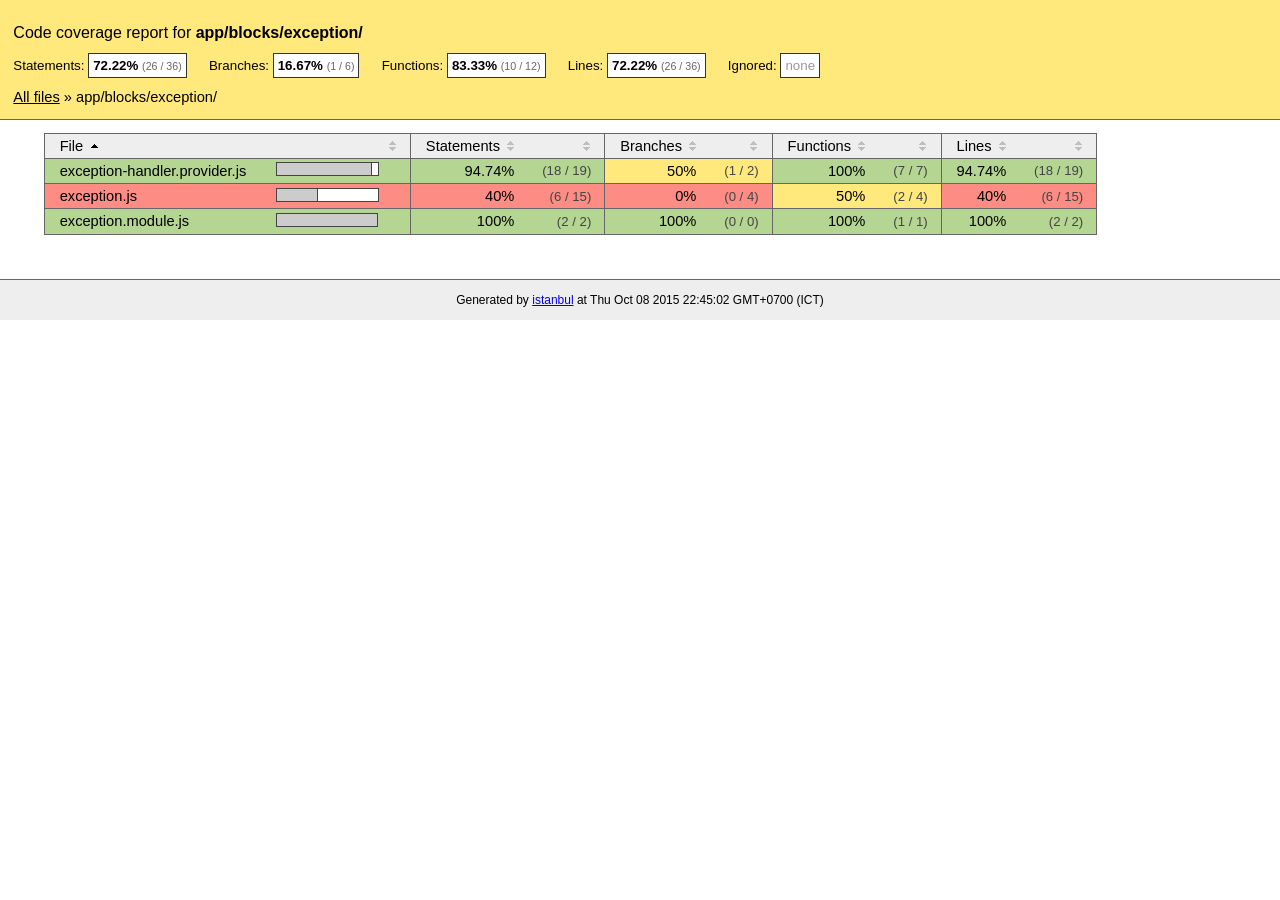
<file: report/coverage/report-html/app/blocks/exception/index.html>
<!doctype html>
<html lang="en">
<head>
    <title>Code coverage report for app/blocks/exception/</title>
    <meta charset="utf-8">
    <link rel="stylesheet" href="../../../prettify.css">
    <link rel="stylesheet" href="../../../base.css">
    <style type='text/css'>
        div.coverage-summary .sorter {
            background-image: url(../../../sort-arrow-sprite.png);
        }
    </style>
</head>
<body>
<div class="header medium">
    <h1>Code coverage report for <span class="entity">app/blocks/exception/</span></h1>
    <h2>
        Statements: <span class="metric">72.22% <small>(26 / 36)</small></span> &nbsp;&nbsp;&nbsp;&nbsp;
        Branches: <span class="metric">16.67% <small>(1 / 6)</small></span> &nbsp;&nbsp;&nbsp;&nbsp;
        Functions: <span class="metric">83.33% <small>(10 / 12)</small></span> &nbsp;&nbsp;&nbsp;&nbsp;
        Lines: <span class="metric">72.22% <small>(26 / 36)</small></span> &nbsp;&nbsp;&nbsp;&nbsp;
        Ignored: <span class="metric"><span class="ignore-none">none</span></span> &nbsp;&nbsp;&nbsp;&nbsp;
    </h2>
    <div class="path"><a href="../../../index.html">All files</a> &#187; app/blocks/exception/</div>
</div>
<div class="body">
<div class="coverage-summary">
<table>
<thead>
<tr>
   <th data-col="file" data-fmt="html" data-html="true" class="file">File</th>
   <th data-col="pic" data-type="number" data-fmt="html" data-html="true" class="pic"></th>
   <th data-col="statements" data-type="number" data-fmt="pct" class="pct">Statements</th>
   <th data-col="statements_raw" data-type="number" data-fmt="html" class="abs"></th>
   <th data-col="branches" data-type="number" data-fmt="pct" class="pct">Branches</th>
   <th data-col="branches_raw" data-type="number" data-fmt="html" class="abs"></th>
   <th data-col="functions" data-type="number" data-fmt="pct" class="pct">Functions</th>
   <th data-col="functions_raw" data-type="number" data-fmt="html" class="abs"></th>
   <th data-col="lines" data-type="number" data-fmt="pct" class="pct">Lines</th>
   <th data-col="lines_raw" data-type="number" data-fmt="html" class="abs"></th>
</tr>
</thead>
<tbody><tr>
	<td class="file high" data-value="exception-handler.provider.js"><a href="exception-handler.provider.js.html">exception-handler.provider.js</a></td>
	<td data-value="94.74" class="pic high"><span class="cover-fill" style="width: 94px;"></span><span class="cover-empty" style="width:6px;"></span></td>
	<td data-value="94.74" class="pct high">94.74%</td>
	<td data-value="19" class="abs high">(18&nbsp;/&nbsp;19)</td>
	<td data-value="50" class="pct medium">50%</td>
	<td data-value="2" class="abs medium">(1&nbsp;/&nbsp;2)</td>
	<td data-value="100" class="pct high">100%</td>
	<td data-value="7" class="abs high">(7&nbsp;/&nbsp;7)</td>
	<td data-value="94.74" class="pct high">94.74%</td>
	<td data-value="19" class="abs high">(18&nbsp;/&nbsp;19)</td>
	</tr>

<tr>
	<td class="file low" data-value="exception.js"><a href="exception.js.html">exception.js</a></td>
	<td data-value="40" class="pic low"><span class="cover-fill" style="width: 40px;"></span><span class="cover-empty" style="width:60px;"></span></td>
	<td data-value="40" class="pct low">40%</td>
	<td data-value="15" class="abs low">(6&nbsp;/&nbsp;15)</td>
	<td data-value="0" class="pct low">0%</td>
	<td data-value="4" class="abs low">(0&nbsp;/&nbsp;4)</td>
	<td data-value="50" class="pct medium">50%</td>
	<td data-value="4" class="abs medium">(2&nbsp;/&nbsp;4)</td>
	<td data-value="40" class="pct low">40%</td>
	<td data-value="15" class="abs low">(6&nbsp;/&nbsp;15)</td>
	</tr>

<tr>
	<td class="file high" data-value="exception.module.js"><a href="exception.module.js.html">exception.module.js</a></td>
	<td data-value="100" class="pic high"><span class="cover-fill cover-full" style="width: 100px;"></span><span class="cover-empty" style="width:0px;"></span></td>
	<td data-value="100" class="pct high">100%</td>
	<td data-value="2" class="abs high">(2&nbsp;/&nbsp;2)</td>
	<td data-value="100" class="pct high">100%</td>
	<td data-value="0" class="abs high">(0&nbsp;/&nbsp;0)</td>
	<td data-value="100" class="pct high">100%</td>
	<td data-value="1" class="abs high">(1&nbsp;/&nbsp;1)</td>
	<td data-value="100" class="pct high">100%</td>
	<td data-value="2" class="abs high">(2&nbsp;/&nbsp;2)</td>
	</tr>

</tbody>
</table>
</div>
</div>
<div class="footer">
    <div class="meta">Generated by <a href="http://istanbul-js.org/" target="_blank">istanbul</a> at Thu Oct 08 2015 22:45:02 GMT+0700 (ICT)</div>
</div>
<script src="../../../prettify.js"></script>
<script>
window.onload = function () {
        if (typeof prettyPrint === 'function') {
            prettyPrint();
        }
};
</script>
<script src="../../../sorter.js"></script>
</body>
</html>
</file>
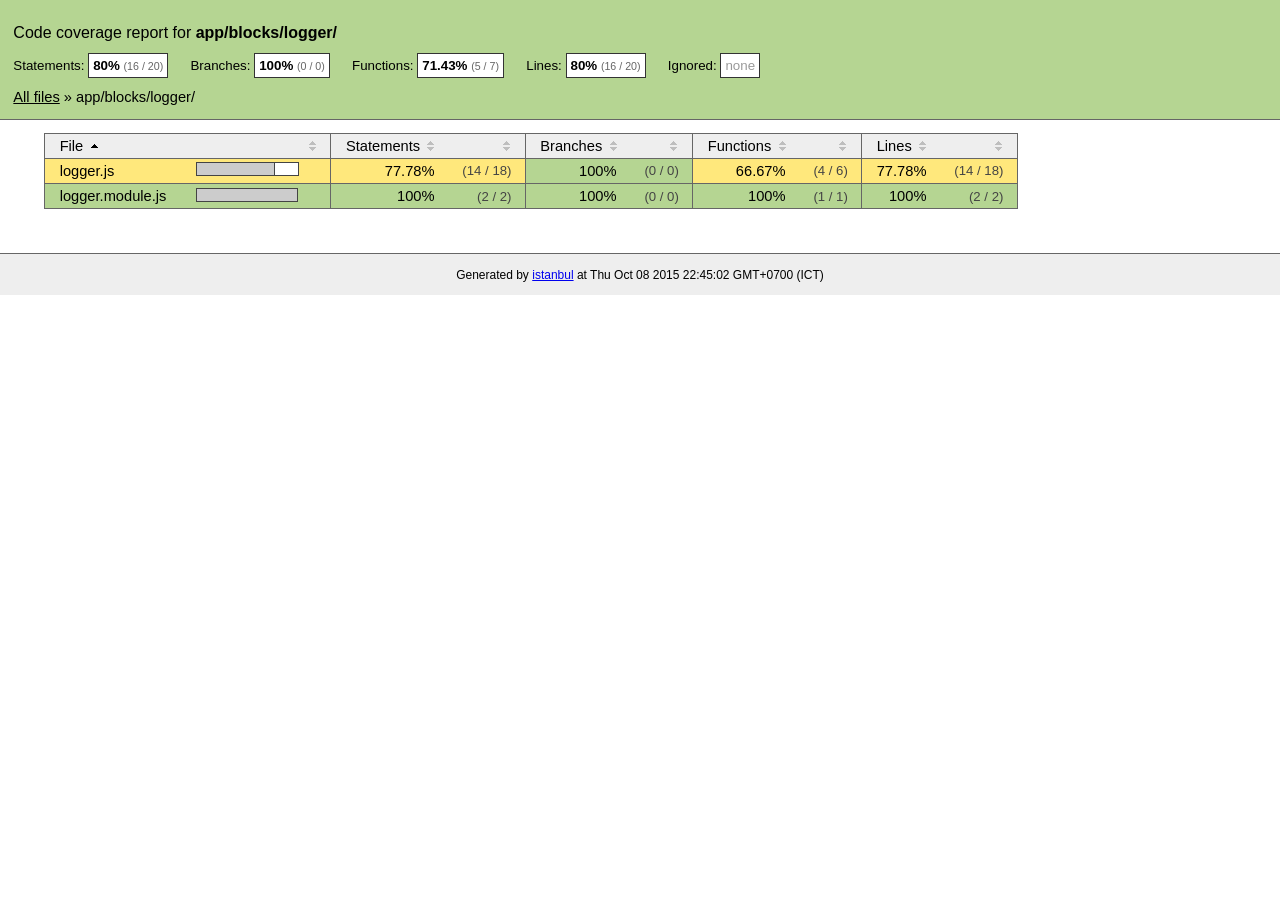
<file: report/coverage/report-html/app/blocks/logger/index.html>
<!doctype html>
<html lang="en">
<head>
    <title>Code coverage report for app/blocks/logger/</title>
    <meta charset="utf-8">
    <link rel="stylesheet" href="../../../prettify.css">
    <link rel="stylesheet" href="../../../base.css">
    <style type='text/css'>
        div.coverage-summary .sorter {
            background-image: url(../../../sort-arrow-sprite.png);
        }
    </style>
</head>
<body>
<div class="header high">
    <h1>Code coverage report for <span class="entity">app/blocks/logger/</span></h1>
    <h2>
        Statements: <span class="metric">80% <small>(16 / 20)</small></span> &nbsp;&nbsp;&nbsp;&nbsp;
        Branches: <span class="metric">100% <small>(0 / 0)</small></span> &nbsp;&nbsp;&nbsp;&nbsp;
        Functions: <span class="metric">71.43% <small>(5 / 7)</small></span> &nbsp;&nbsp;&nbsp;&nbsp;
        Lines: <span class="metric">80% <small>(16 / 20)</small></span> &nbsp;&nbsp;&nbsp;&nbsp;
        Ignored: <span class="metric"><span class="ignore-none">none</span></span> &nbsp;&nbsp;&nbsp;&nbsp;
    </h2>
    <div class="path"><a href="../../../index.html">All files</a> &#187; app/blocks/logger/</div>
</div>
<div class="body">
<div class="coverage-summary">
<table>
<thead>
<tr>
   <th data-col="file" data-fmt="html" data-html="true" class="file">File</th>
   <th data-col="pic" data-type="number" data-fmt="html" data-html="true" class="pic"></th>
   <th data-col="statements" data-type="number" data-fmt="pct" class="pct">Statements</th>
   <th data-col="statements_raw" data-type="number" data-fmt="html" class="abs"></th>
   <th data-col="branches" data-type="number" data-fmt="pct" class="pct">Branches</th>
   <th data-col="branches_raw" data-type="number" data-fmt="html" class="abs"></th>
   <th data-col="functions" data-type="number" data-fmt="pct" class="pct">Functions</th>
   <th data-col="functions_raw" data-type="number" data-fmt="html" class="abs"></th>
   <th data-col="lines" data-type="number" data-fmt="pct" class="pct">Lines</th>
   <th data-col="lines_raw" data-type="number" data-fmt="html" class="abs"></th>
</tr>
</thead>
<tbody><tr>
	<td class="file medium" data-value="logger.js"><a href="logger.js.html">logger.js</a></td>
	<td data-value="77.78" class="pic medium"><span class="cover-fill" style="width: 77px;"></span><span class="cover-empty" style="width:23px;"></span></td>
	<td data-value="77.78" class="pct medium">77.78%</td>
	<td data-value="18" class="abs medium">(14&nbsp;/&nbsp;18)</td>
	<td data-value="100" class="pct high">100%</td>
	<td data-value="0" class="abs high">(0&nbsp;/&nbsp;0)</td>
	<td data-value="66.67" class="pct medium">66.67%</td>
	<td data-value="6" class="abs medium">(4&nbsp;/&nbsp;6)</td>
	<td data-value="77.78" class="pct medium">77.78%</td>
	<td data-value="18" class="abs medium">(14&nbsp;/&nbsp;18)</td>
	</tr>

<tr>
	<td class="file high" data-value="logger.module.js"><a href="logger.module.js.html">logger.module.js</a></td>
	<td data-value="100" class="pic high"><span class="cover-fill cover-full" style="width: 100px;"></span><span class="cover-empty" style="width:0px;"></span></td>
	<td data-value="100" class="pct high">100%</td>
	<td data-value="2" class="abs high">(2&nbsp;/&nbsp;2)</td>
	<td data-value="100" class="pct high">100%</td>
	<td data-value="0" class="abs high">(0&nbsp;/&nbsp;0)</td>
	<td data-value="100" class="pct high">100%</td>
	<td data-value="1" class="abs high">(1&nbsp;/&nbsp;1)</td>
	<td data-value="100" class="pct high">100%</td>
	<td data-value="2" class="abs high">(2&nbsp;/&nbsp;2)</td>
	</tr>

</tbody>
</table>
</div>
</div>
<div class="footer">
    <div class="meta">Generated by <a href="http://istanbul-js.org/" target="_blank">istanbul</a> at Thu Oct 08 2015 22:45:02 GMT+0700 (ICT)</div>
</div>
<script src="../../../prettify.js"></script>
<script>
window.onload = function () {
        if (typeof prettyPrint === 'function') {
            prettyPrint();
        }
};
</script>
<script src="../../../sorter.js"></script>
</body>
</html>
</file>
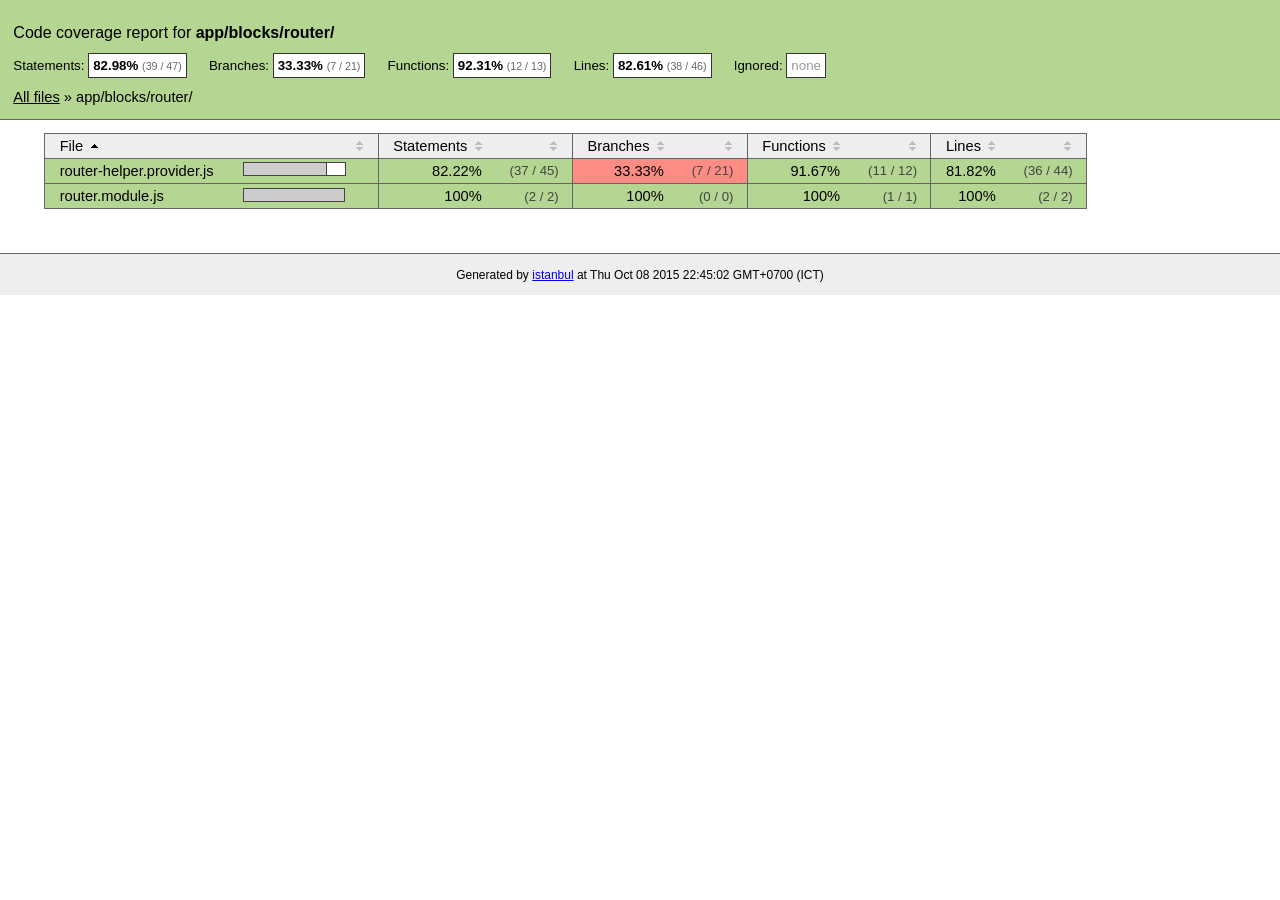
<file: report/coverage/report-html/app/blocks/router/index.html>
<!doctype html>
<html lang="en">
<head>
    <title>Code coverage report for app/blocks/router/</title>
    <meta charset="utf-8">
    <link rel="stylesheet" href="../../../prettify.css">
    <link rel="stylesheet" href="../../../base.css">
    <style type='text/css'>
        div.coverage-summary .sorter {
            background-image: url(../../../sort-arrow-sprite.png);
        }
    </style>
</head>
<body>
<div class="header high">
    <h1>Code coverage report for <span class="entity">app/blocks/router/</span></h1>
    <h2>
        Statements: <span class="metric">82.98% <small>(39 / 47)</small></span> &nbsp;&nbsp;&nbsp;&nbsp;
        Branches: <span class="metric">33.33% <small>(7 / 21)</small></span> &nbsp;&nbsp;&nbsp;&nbsp;
        Functions: <span class="metric">92.31% <small>(12 / 13)</small></span> &nbsp;&nbsp;&nbsp;&nbsp;
        Lines: <span class="metric">82.61% <small>(38 / 46)</small></span> &nbsp;&nbsp;&nbsp;&nbsp;
        Ignored: <span class="metric"><span class="ignore-none">none</span></span> &nbsp;&nbsp;&nbsp;&nbsp;
    </h2>
    <div class="path"><a href="../../../index.html">All files</a> &#187; app/blocks/router/</div>
</div>
<div class="body">
<div class="coverage-summary">
<table>
<thead>
<tr>
   <th data-col="file" data-fmt="html" data-html="true" class="file">File</th>
   <th data-col="pic" data-type="number" data-fmt="html" data-html="true" class="pic"></th>
   <th data-col="statements" data-type="number" data-fmt="pct" class="pct">Statements</th>
   <th data-col="statements_raw" data-type="number" data-fmt="html" class="abs"></th>
   <th data-col="branches" data-type="number" data-fmt="pct" class="pct">Branches</th>
   <th data-col="branches_raw" data-type="number" data-fmt="html" class="abs"></th>
   <th data-col="functions" data-type="number" data-fmt="pct" class="pct">Functions</th>
   <th data-col="functions_raw" data-type="number" data-fmt="html" class="abs"></th>
   <th data-col="lines" data-type="number" data-fmt="pct" class="pct">Lines</th>
   <th data-col="lines_raw" data-type="number" data-fmt="html" class="abs"></th>
</tr>
</thead>
<tbody><tr>
	<td class="file high" data-value="router-helper.provider.js"><a href="router-helper.provider.js.html">router-helper.provider.js</a></td>
	<td data-value="82.22" class="pic high"><span class="cover-fill" style="width: 82px;"></span><span class="cover-empty" style="width:18px;"></span></td>
	<td data-value="82.22" class="pct high">82.22%</td>
	<td data-value="45" class="abs high">(37&nbsp;/&nbsp;45)</td>
	<td data-value="33.33" class="pct low">33.33%</td>
	<td data-value="21" class="abs low">(7&nbsp;/&nbsp;21)</td>
	<td data-value="91.67" class="pct high">91.67%</td>
	<td data-value="12" class="abs high">(11&nbsp;/&nbsp;12)</td>
	<td data-value="81.82" class="pct high">81.82%</td>
	<td data-value="44" class="abs high">(36&nbsp;/&nbsp;44)</td>
	</tr>

<tr>
	<td class="file high" data-value="router.module.js"><a href="router.module.js.html">router.module.js</a></td>
	<td data-value="100" class="pic high"><span class="cover-fill cover-full" style="width: 100px;"></span><span class="cover-empty" style="width:0px;"></span></td>
	<td data-value="100" class="pct high">100%</td>
	<td data-value="2" class="abs high">(2&nbsp;/&nbsp;2)</td>
	<td data-value="100" class="pct high">100%</td>
	<td data-value="0" class="abs high">(0&nbsp;/&nbsp;0)</td>
	<td data-value="100" class="pct high">100%</td>
	<td data-value="1" class="abs high">(1&nbsp;/&nbsp;1)</td>
	<td data-value="100" class="pct high">100%</td>
	<td data-value="2" class="abs high">(2&nbsp;/&nbsp;2)</td>
	</tr>

</tbody>
</table>
</div>
</div>
<div class="footer">
    <div class="meta">Generated by <a href="http://istanbul-js.org/" target="_blank">istanbul</a> at Thu Oct 08 2015 22:45:02 GMT+0700 (ICT)</div>
</div>
<script src="../../../prettify.js"></script>
<script>
window.onload = function () {
        if (typeof prettyPrint === 'function') {
            prettyPrint();
        }
};
</script>
<script src="../../../sorter.js"></script>
</body>
</html>
</file>
<file: report/coverage/report-html/prettify.css>
.pln{color:#000}@media screen{.str{color:#080}.kwd{color:#008}.com{color:#800}.typ{color:#606}.lit{color:#066}.pun,.opn,.clo{color:#660}.tag{color:#008}.atn{color:#606}.atv{color:#080}.dec,.var{color:#606}.fun{color:red}}@media print,projection{.str{color:#060}.kwd{color:#006;font-weight:bold}.com{color:#600;font-style:italic}.typ{color:#404;font-weight:bold}.lit{color:#044}.pun,.opn,.clo{color:#440}.tag{color:#006;font-weight:bold}.atn{color:#404}.atv{color:#060}}pre.prettyprint{padding:2px;border:1px solid #888}ol.linenums{margin-top:0;margin-bottom:0}li.L0,li.L1,li.L2,li.L3,li.L5,li.L6,li.L7,li.L8{list-style-type:none}li.L1,li.L3,li.L5,li.L7,li.L9{background:#eee}
</file>
<file: report/coverage/report-html/base.css>
body, html {
    margin:0; padding: 0;
}
body {
    font-family: Helvetica Neue, Helvetica,Arial;
    font-size: 10pt;
}
div.header, div.footer {
    background: #eee;
    padding: 1em;
}
div.header {
    z-index: 100;
    position: fixed;
    top: 0;
    border-bottom: 1px solid #666;
    width: 100%;
}
div.footer {
    border-top: 1px solid #666;
}
div.body {
    margin-top: 10em;
}
div.meta {
    font-size: 90%;
    text-align: center;
}
h1, h2, h3 {
    font-weight: normal;
}
h1 {
    font-size: 12pt;
}
h2 {
    font-size: 10pt;
}
pre {
    font-family: Consolas, Menlo, Monaco, monospace;
    margin: 0;
    padding: 0;
    line-height: 1.3;
    font-size: 14px;
    -moz-tab-size: 2;
    -o-tab-size:  2;
    tab-size: 2;
}

div.path { font-size: 110%; }
div.path a:link, div.path a:visited { color: #000; }
table.coverage { border-collapse: collapse; margin:0; padding: 0 }

table.coverage td {
    margin: 0;
    padding: 0;
    color: #111;
    vertical-align: top;
}
table.coverage td.line-count {
    width: 50px;
    text-align: right;
    padding-right: 5px;
}
table.coverage td.line-coverage {
    color: #777 !important;
    text-align: right;
    border-left: 1px solid #666;
    border-right: 1px solid #666;
}

table.coverage td.text {
}

table.coverage td span.cline-any {
    display: inline-block;
    padding: 0 5px;
    width: 40px;
}
table.coverage td span.cline-neutral {
    background: #eee;
}
table.coverage td span.cline-yes {
    background: #b5d592;
    color: #999;
}
table.coverage td span.cline-no {
    background: #fc8c84;
}

.cstat-yes { color: #111; }
.cstat-no { background: #fc8c84; color: #111; }
.fstat-no { background: #ffc520; color: #111 !important; }
.cbranch-no { background:  yellow !important; color: #111; }

.cstat-skip { background: #ddd; color: #111; }
.fstat-skip { background: #ddd; color: #111 !important; }
.cbranch-skip { background: #ddd !important; color: #111; }

.missing-if-branch {
    display: inline-block;
    margin-right: 10px;
    position: relative;
    padding: 0 4px;
    background: black;
    color: yellow;
}

.skip-if-branch {
    display: none;
    margin-right: 10px;
    position: relative;
    padding: 0 4px;
    background: #ccc;
    color: white;
}

.missing-if-branch .typ, .skip-if-branch .typ {
    color: inherit !important;
}

.entity, .metric { font-weight: bold; }
.metric { display: inline-block; border: 1px solid #333; padding: 0.3em; background: white; }
.metric small { font-size: 80%; font-weight: normal; color: #666; }

div.coverage-summary table { border-collapse: collapse; margin: 3em; font-size: 110%; }
div.coverage-summary td, div.coverage-summary table  th { margin: 0; padding: 0.25em 1em; border-top: 1px solid #666; border-bottom: 1px solid #666; }
div.coverage-summary th { text-align: left; border: 1px solid #666; background: #eee; font-weight: normal; }
div.coverage-summary th.file { border-right: none !important; }
div.coverage-summary th.pic { border-left: none !important; text-align: right; }
div.coverage-summary th.pct { border-right: none !important; }
div.coverage-summary th.abs { border-left: none !important; text-align: right; }
div.coverage-summary td.pct { text-align: right; border-left: 1px solid #666; }
div.coverage-summary td.abs { text-align: right; font-size: 90%; color: #444; border-right: 1px solid #666; }
div.coverage-summary td.file { border-left: 1px solid #666; white-space: nowrap;  }
div.coverage-summary td.pic { min-width: 120px !important;  }
div.coverage-summary a:link { text-decoration: none; color: #000; }
div.coverage-summary a:visited { text-decoration: none; color: #777; }
div.coverage-summary a:hover { text-decoration: underline; }
div.coverage-summary tfoot td { border-top: 1px solid #666; }

div.coverage-summary .sorter {
    height: 10px;
    width: 7px;
    display: inline-block;
    margin-left: 0.5em;
    background: url(sort-arrow-sprite.png) no-repeat scroll 0 0 transparent;
}
div.coverage-summary .sorted .sorter {
    background-position: 0 -20px;
}
div.coverage-summary .sorted-desc .sorter {
    background-position: 0 -10px;
}

.high { background: #b5d592 !important; }
.medium { background: #ffe87c !important; }
.low { background: #fc8c84 !important; }

span.cover-fill, span.cover-empty {
    display:inline-block;
    border:1px solid #444;
    background: white;
    height: 12px;
}
span.cover-fill {
    background: #ccc;
    border-right: 1px solid #444;
}
span.cover-empty {
    background: white;
    border-left: none;
}
span.cover-full {
    border-right: none !important;
}
pre.prettyprint {
    border: none !important;
    padding: 0 !important;
    margin: 0 !important;
}
.com { color: #999 !important; }
.ignore-none { color: #999; font-weight: normal; }
</file>
